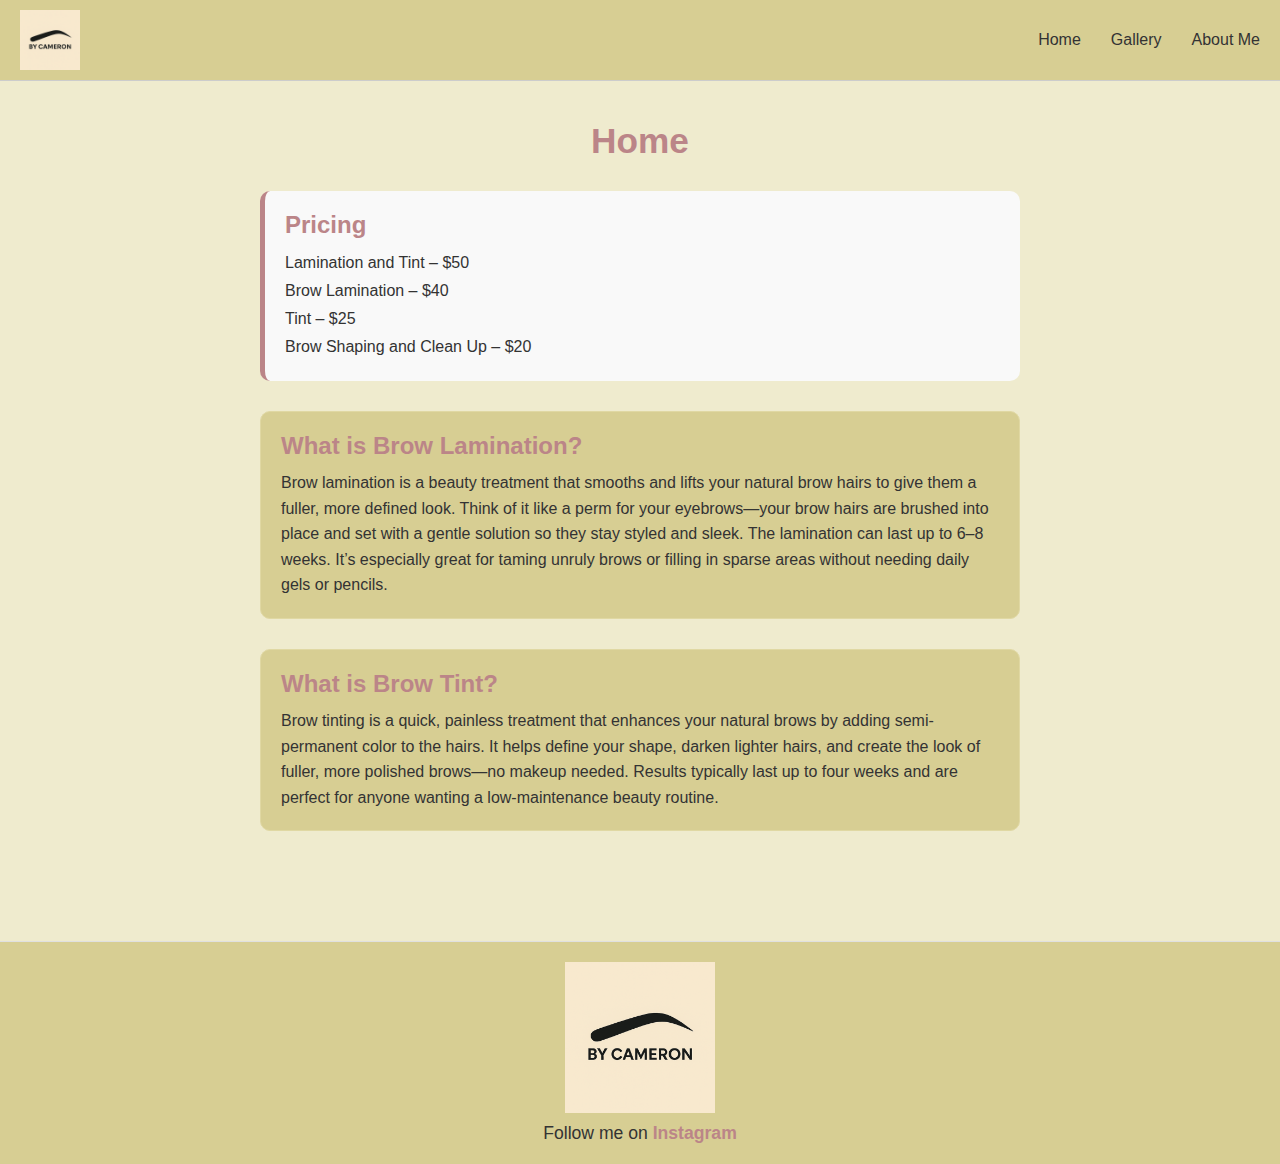
<file: index.html>
<!DOCTYPE html>
<html lang="en">
<head>
  <meta charset="UTF-8">
  <meta name="viewport" content="width=device-width, initial-scale=1.0">
  <title>Brow Services</title>
  <link rel="stylesheet" href="style.css">
</head>
<body>
  <nav>
    <img src="images/logo.png" alt="Logo">
    <ul>
      <li><a href="#">Home</a></li>
      <li><a href="#">Gallery</a></li>
      <li><a href="aboutme.html">About Me</a></li>
    </ul>
  </nav>
  <main class="main-content">
  <div class="title-box">Home</div>

  <div class="pricing-box">
    <h2>Pricing</h2>
    <ul>
      <li>Lamination and Tint – $50</li>
      <li>Brow Lamination – $40</li>
      <li>Tint – $25</li>
      <li>Brow Shaping and Clean Up – $20</li>
    </ul>
  </div>

  <div class="info-box">
    <h2>What is Brow Lamination?</h2>
    <p>
      Brow lamination is a beauty treatment that smooths and lifts your natural 
      brow hairs to give them a fuller, more defined look. Think of it like a perm 
      for your eyebrows—your brow hairs are brushed into place and set with a gentle 
      solution so they stay styled and sleek. The lamination can last up to 6–8 weeks. 
      It’s especially great for taming unruly brows or filling in sparse areas without 
      needing daily gels or pencils.
    </p>
  </div>

  <div class="info-box">
    <h2>What is Brow Tint?</h2>
    <p>
      Brow tinting is a quick, painless treatment that enhances your natural brows by adding
      semi-permanent color to the hairs. It helps define your shape, darken lighter hairs, 
      and create the look of fuller, more polished brows—no makeup needed. Results typically 
      last up to four weeks and are perfect for anyone wanting a low-maintenance beauty routine.
    </p>
  </div>
</main>

<footer class="footer">
  <img src="images/logo.png" alt="Logo" class="footer-logo">
  <p>
    Follow me on 
    <a href="https://instagram.com/browsbycameron/" target="_blank" rel="noopener">Instagram</a>
  </p>
</footer>
</body>
</html>
</file>
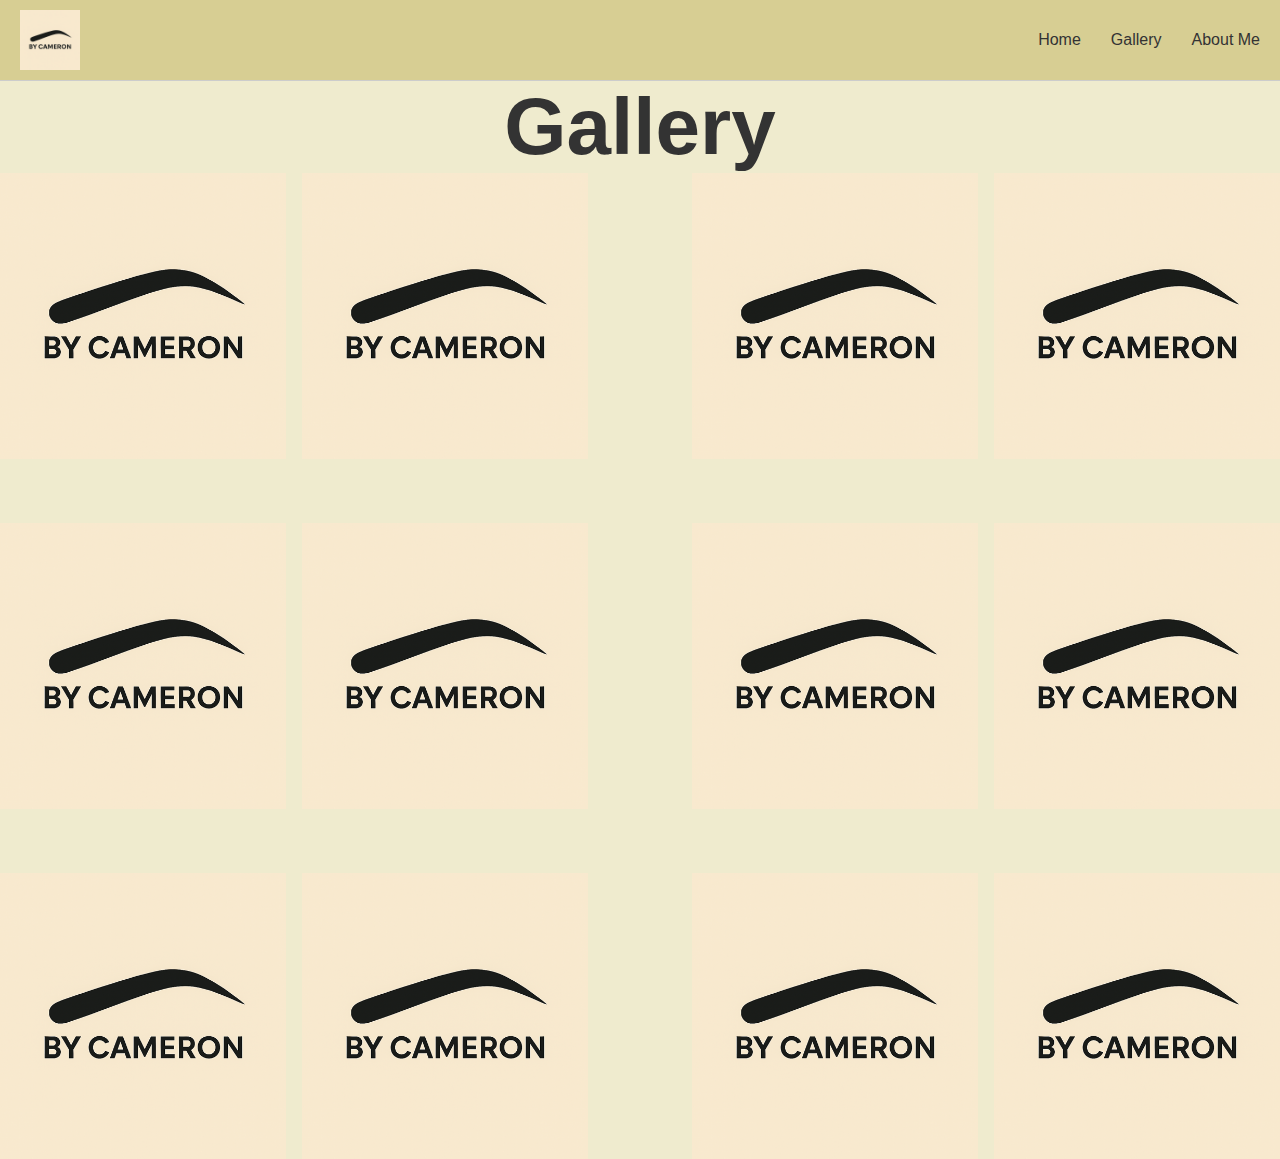
<file: gallery.html>
<!DOCTYPE html>
<html lang="en">
<head>
    <meta charset="UTF-8">
    <title>Gallery</title>
    <link rel="stylesheet" href="style.css">
</head>
<body>
    <header>
        <nav>
            <img src="images/logo.png" alt="Logo">
            <ul>
                <li><a href="#">Home</a></li>
                <li><a href="#">Gallery</a></li>
                <li><a href="#">About Me</a></li>
            </ul>
        </nav>
    </header>
    <main>
        <h1>Gallery</h1>
        <div id="gallery_grid">
            <img src="images/logo.png" alt="Logo">
            <img src="images/logo.png" alt="Logo">
            <div></div>
            <img src="images/logo.png" alt="Logo">
            <img src="images/logo.png" alt="Logo">
            <img src="images/logo.png" alt="Logo">
            <img src="images/logo.png" alt="Logo">
            <div></div>
            <img src="images/logo.png" alt="Logo">
            <img src="images/logo.png" alt="Logo">
            <img src="images/logo.png" alt="Logo">
            <img src="images/logo.png" alt="Logo">
            <div></div>
            <img src="images/logo.png" alt="Logo">
            <img src="images/logo.png" alt="Logo">
        </div>
    </main>

</body>
</html>
</file>
<file: style.css>
* {
      box-sizing: border-box;
      margin: 0;
      padding: 0;
      font-family: 'Segoe UI', Tahoma, Geneva, Verdana, sans-serif;
    }

    body {
      background-color: #EFEBCE;
      color: #333;
    }

    h1 {
        text-align: center;
        font-size: 5em;
    }

    #gallery_grid {
        display: grid;
        grid-template-columns: 2fr 2fr 0.5fr 2fr 2fr;
        grid-column-gap: 1em;
        grid-row-gap: 4em;
    }

    #gallery_grid img {
        aspect-ratio: 1;
        width: 100%;
    }

    /* Navigation Bar */
    nav {
      background-color: #D7Ce93;
      border-bottom: 1px solid #ccc;
      padding: 10px 20px;
      display: flex;
      justify-content: space-between;
      align-items: center;
    }

    nav img {
      height: 60px;
      width: 60px;
    }

    nav ul {
      display: flex;
      list-style: none;
      gap: 30px;
    }

    nav ul li a {
      text-decoration: none;
      color: #333;
      font-weight: 500;
      transition: color 0.3s;
    }

    nav ul li a:hover {
      color: #888;
    }

    .main-content {
  max-width: 800px;
  margin: 0 auto;
  padding: 40px 20px;
  font-family: 'Segoe UI', sans-serif;
  color: #333;
}

.title-box {
  font-size: 2.2em;
  font-weight: bold;
  text-align: center;
  margin-bottom: 30px;
  color: #BB8588;
}

.pricing-box {
  background: #f9f9f9;
  border-left: 5px solid #BB8588;
  padding: 20px;
  margin-bottom: 30px;
  border-radius: 10px;
}

.pricing-box h2 {
  margin-bottom: 10px;
  color: #BB8588;
}

.pricing-box ul {
  list-style: none;
  padding: 0;
}

.pricing-box li {
  padding: 5px 0;
  font-weight: 500;
}

.info-box {
  background: #d7ce93;
  padding: 20px;
  margin-bottom: 30px;
  border-radius: 10px;
  border: 1px solid #e0d8a3;
}

.info-box h2 {
  color: #BB8588;
  margin-bottom: 10px;
}

.info-box p {
  line-height: 1.6;
}

.footer {
  text-align: center;
  padding: 20px 0;
  background: #D7CE93;
  color: #333;
  font-size: 1.1em;
  margin-top: 40px;
  border-top: 1px solid #e0e0e0;
}



/* About Me Page CSS */

.about_me_title {
  text-align: center;
  font-family: 'Segoe UI', Tahoma, Geneva, Verdana, sans-serif; 
  font-size: 36px;               
  font-weight: 500;  
  color: #888;  
  margin: 80px;
}
.about_me_photo {
  display: flex;
  align-items: center;
}
.about_me_photo img {
  margin-right: 40px;
  max-width: 800px;
  margin: 80px;
}
.about_me_photo p {
  text-indent: 3em;
  font-size: 36px;
  line-height: 2.2; 
  margin-right: 30px;
}



/* Footer logo image */
.footer-logo {
  max-width: 150px;
  height: auto;
  display: block;
  margin: 0 auto 10px;
}

/* Link styling */
.footer a {
  color: #BB8588;
  text-decoration: none;
  font-weight: bold;
  transition: color 0.2s;
}

.footer a:hover {
  color: #D8A48F;
  text-decoration: underline;
}
</file>
